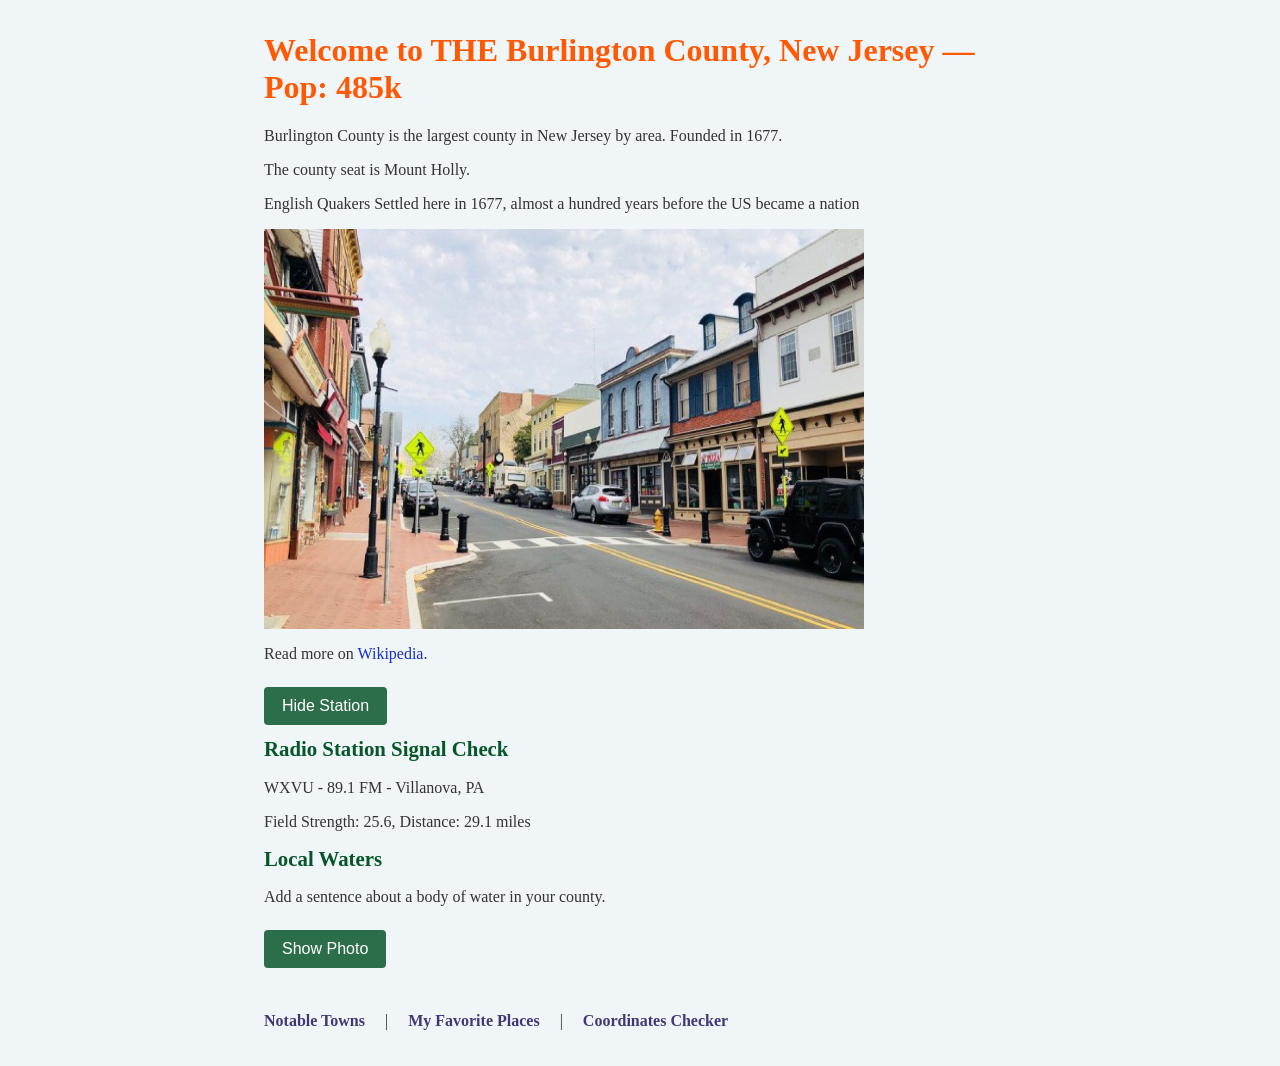
<file: index.html>
<!DOCTYPE html>
<html lang="en">
 <head>
 <meta charset="UTF-8">
 <meta name="viewport" content="width=device-width, initial-scale=1.0">
 <title>Burlington County, NJ</title>
 <link rel="stylesheet" href="style.css">
 </head>
 <script src="js/county.js"></script>
 <body>
 <h1>Welcome to  THE Burlington County, New Jersey</h1>
 <p id="county-desc"> Burlington County is the largest county in New Jersey by area.</p>
 <p>The county seat is Mount Holly.</p>
 <p>English Quakers Settled here in 1677, almost a hundred years before the US became a nation</p>
 
 <img src="img/county.png" alt="Downtown Mount Holly, NJ" width="600" height="400">

   <p>
    Read more on
    <a href="https://en.wikipedia.org/wiki/Burlington_County,_New_Jersey" target="_blank" rel="noopener noreferrer">Wikipedia</a>.
  </p>

  <button id="toggle-btn">Hide Station</button> 
  
  <div id="station-section">
 <h2>Radio Station Signal Check</h2>
 <p id="station-result"></p>
 <p id="station-detail"></p>
</div>

<div id="water-section">
 <h2>Local Waters</h2>
 <p>Add a sentence about a body of water in your county.</p>
 <button id="water-btn">Show Photo</button>
 <div id="water-photo"></div>
</div>

 <nav>
 <a href="towns.html">Notable Towns</a> |
 <a href="mytown.html">My Favorite Places</a> |
 <a href="coordinates.html">Coordinates Checker</a>
 </nav>



<script src="js/dom.js"></script>
</body>
</html>
</file>
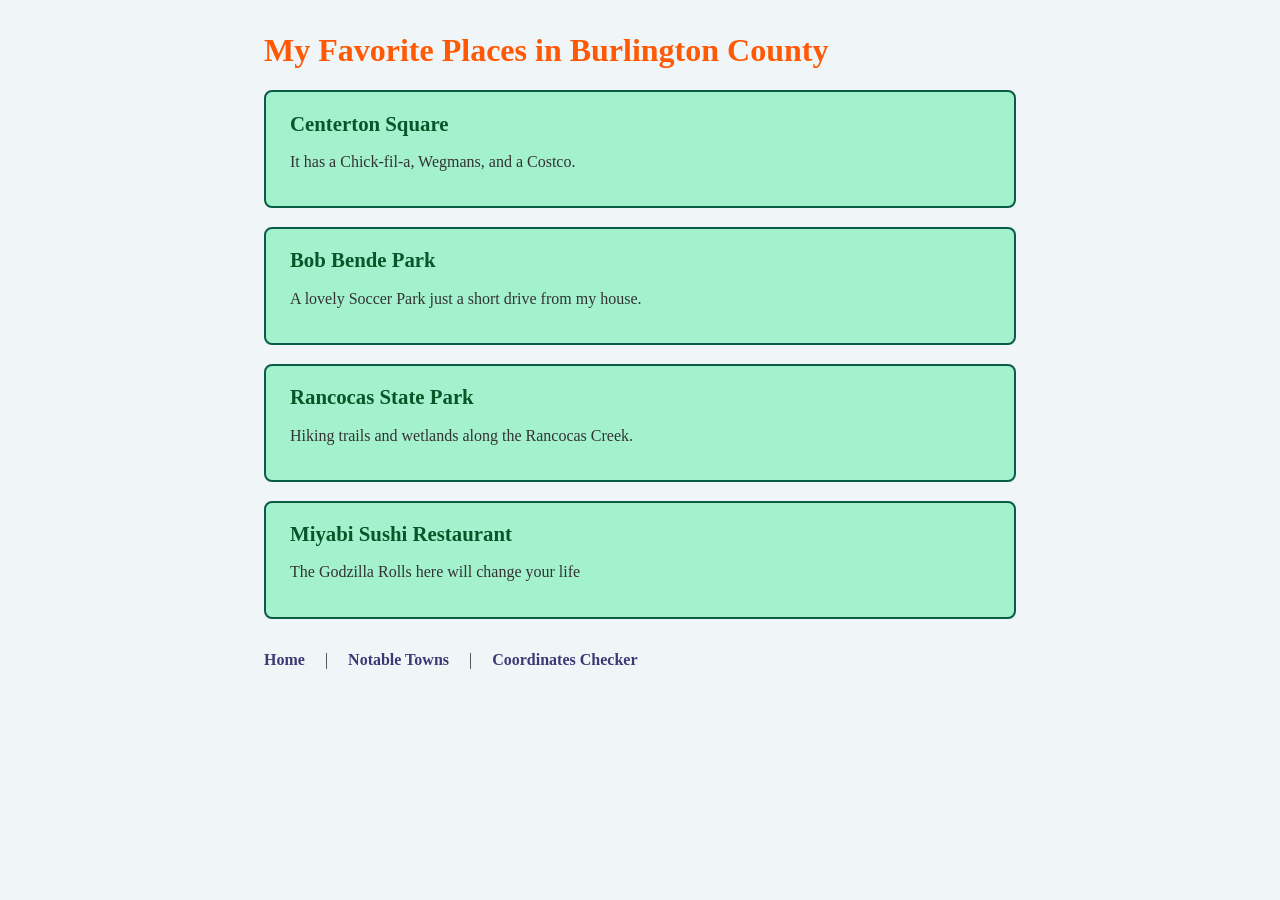
<file: mytown.html>
<!DOCTYPE html>
<html lang="en">
 <head>
 <meta charset="UTF-8">
 <meta name="viewport" content="width=device-width, initial-scale=1.0">
 <title>My Favorite Places in Burlington County</title>
 <link rel="stylesheet" href="style.css">
 </head>
 <body>
 <h1>My Favorite Places in Burlington County</h1>
 <div id="favorite-1" class="favorite">
 <h2>Centerton Square</h2>
 <p>It has a Chick-fil-a, Wegmans, and a Costco.</p>
 </div>
 <div id="favorite-2" class="favorite">
 <h2>Bob Bende Park</h2>
 <p>A lovely Soccer Park just a short drive from my house.</p>
 </div>
 <div id="favorite-3" class="favorite">
 <h2>Rancocas State Park</h2>
 <p>Hiking trails and wetlands along the Rancocas Creek.</p>
 </div>
  <div id="favorite-4" class="favorite">
 <h2>Miyabi Sushi Restaurant</h2>
 <p>The Godzilla Rolls here will change your life</p>
 </div>
 <nav>
 <a href="index.html">Home</a> |
 <a href="towns.html">Notable Towns</a> |
    <a href="coordinates.html">Coordinates Checker</a>
 </nav>
 </body>
</html>
</file>
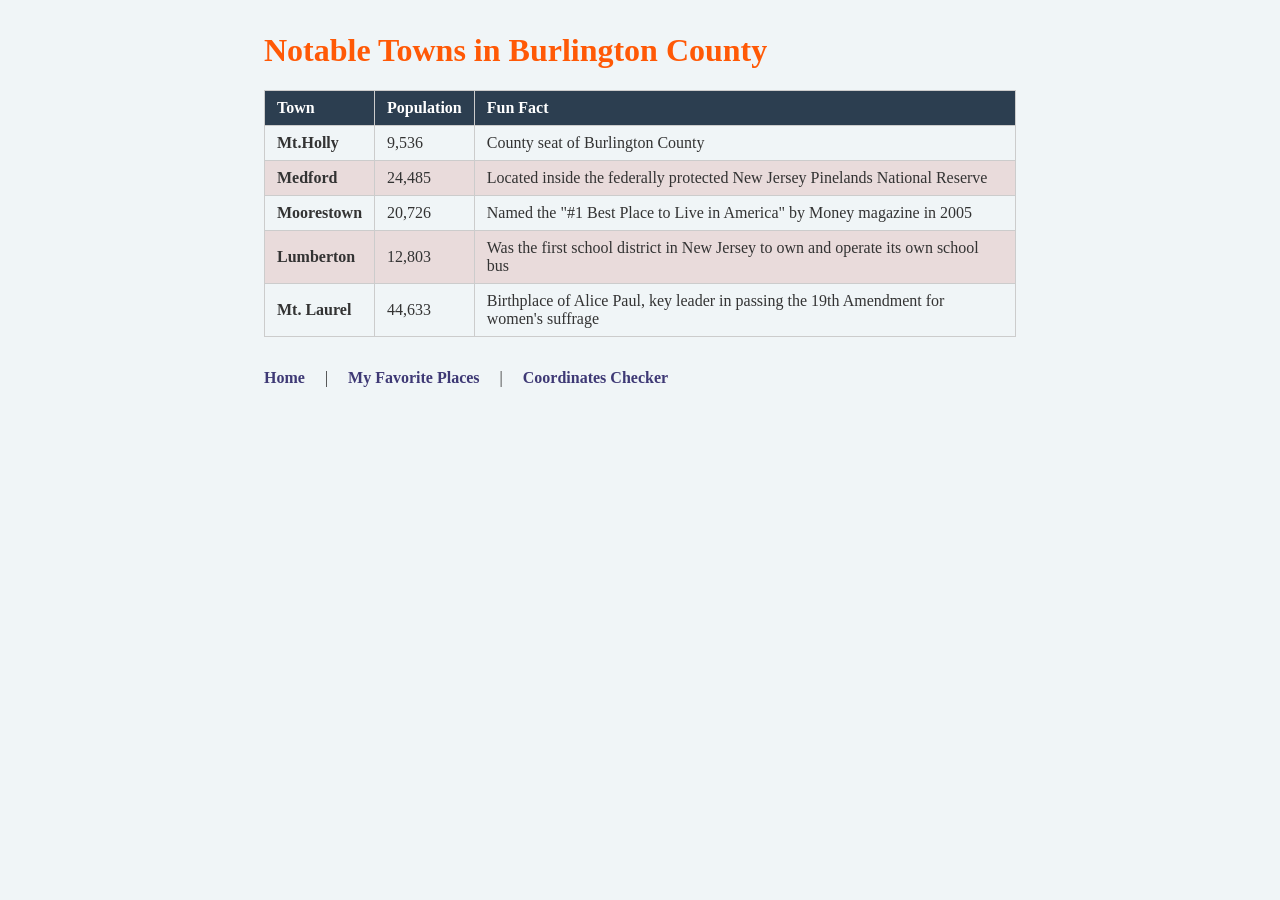
<file: towns.html>
<!DOCTYPE html>
<html lang="en">
 <head>
 <meta charset="UTF-8">
 <meta name="viewport" content="width=device-width, initial-scale=1.0">
 <title>Notable Towns in Burlington County</title>
 <link rel="stylesheet" href="style.css">
 </head>
 <body>
 <h1>Notable Towns in Burlington County</h1>
<table>
    <thead>
        <tr>
            <th>Town</th>
            <th>Population</th>
            <th>Fun Fact</th>
        </tr>
    </thead>    
    <tbody>
        <tr>
            <td><strong>Mt.Holly</strong></td>
            <td>9,536</td>
            <td>County seat of Burlington County</td>
        </tr>
        <tr>
            <td><strong>Medford</strong></td>
            <td>24,485</td>
            <td>Located inside the federally protected New Jersey Pinelands National Reserve</td>
        </tr>
        <tr>
            <td><strong>Moorestown</strong></td>
            <td>20,726</td>
            <td>Named the "#1 Best Place to Live in America" by Money magazine in 2005</td>
        </tr>
        <tr>
            <td><strong>Lumberton</strong></td>
            <td>12,803</td>
            <td>Was the first school district in New Jersey to own and operate its own school bus</td>
        </tr>
        <tr>
            <td><strong>Mt. Laurel</strong></td>
            <td>44,633</td>
            <td>Birthplace of Alice Paul, key leader in passing the 19th Amendment for women's suffrage</td>
        </tr>
    </tbody>
</table>
 <nav>
 <a href="index.html">Home</a> |
 <a href="mytown.html">My Favorite Places</a> |
 <a href="coordinates.html">Coordinates Checker</a>
 </nav>
 </body
</file>
<file: style.css>
/* Global reset */
* {
 box-sizing: border-box;
}
/* Page-wide defaults */
body {
 font-family: Georgia, 'Times New Roman', serif;
 font-size: 16px;
 color: #333333;
 background-color: #F0F5F7;
 max-width: 800px;
 margin: 2rem auto;
 padding: 0 1.5rem;
}

h2 {
 color: #065629;
 font-size: 1.3rem;
 margin-top: 0;
}
/* Links */
a {
 color: #172ccc;
 text-decoration: none;
}
a:hover {
 text-decoration: underline;
}
/* Navigation */
nav {
  margin-top: 2rem;
  font-size: 1rem;
  display: flex;
  gap: 1.25rem;
}
/* Images */
img {
 max-width: 100%;
 display: block;
 margin: 1rem 0;
}
/* Card style — applies to all three .favorite divs */
.favorite {
 background-color: #a4f1cd;
 border: 2px solid #095d46;
 border-radius: 8px;
 padding: 1.2rem 1.5rem;
 margin-bottom: 1.2rem;
}
/* Remove top margin from the very first card */
.favorite:first-child {
 margin-top: 0;
}
.favorite:hover {
 background-color: #7fe0ac;
 border-color: #07511f;
 box-shadow: 0 6px 18px rgba(0, 0, 0, 0.3);
 transform: translateY(-4px);
}
table {
  border-collapse: collapse;
  width: 100%;
  margin: 1em 0;
}

th, td {
  border: 1px solid #ccc;
  padding: 8px 12px;
  text-align: left;
}

thead th {
  background-color: #2c3e50;
  color: #fff;
}

tbody tr:nth-child(even) {
  background-color: #e9dbdb;
}

h1 {
  color: #ff5906; 
}

nav a {
  color: #3e3975;
  font-weight: bold;
  text-decoration: none;
  padding-bottom: 2px;
  border-bottom: 2px solid transparent;
}

nav a:hover {
  color: #638bb1;
  border-bottom-color: #638bb1;
  text-decoration: none;
}

/* Coordinates Tracker */

input[type="text"] {
  width: 250px;
  padding: 8px 10px;
  margin: 6px 0 12px 0;
  border: 3px solid #ccc;
  border-radius: 4px;
  font-size: 16px;
  display: block;
}

button {
  padding: 10px 18px;
  margin-top: 8px;
  margin-bottom: 12px;
  background-color: #2c6e49;
  color: #ffffff;
  border: none;
  border-radius: 4px;
  font-size: 16px;
  cursor: pointer;
}

button:hover {
  background-color: #1f4d33;
}

.hidden { display: none; }

.result-inside {
  background-color: #d4f5dd;
  color: #1b5e20;
  border: 2px solid #2e7d32;
  border-radius: 6px;
  padding: 10px 14px;
  font-weight: bold;
}

.result-outside {
  background-color: #fbdada;
  color: #8b1a1a;
  border: 2px solid #c62828;
  border-radius: 6px;
  padding: 10px 14px;
  font-weight: bold;
}
</file>
